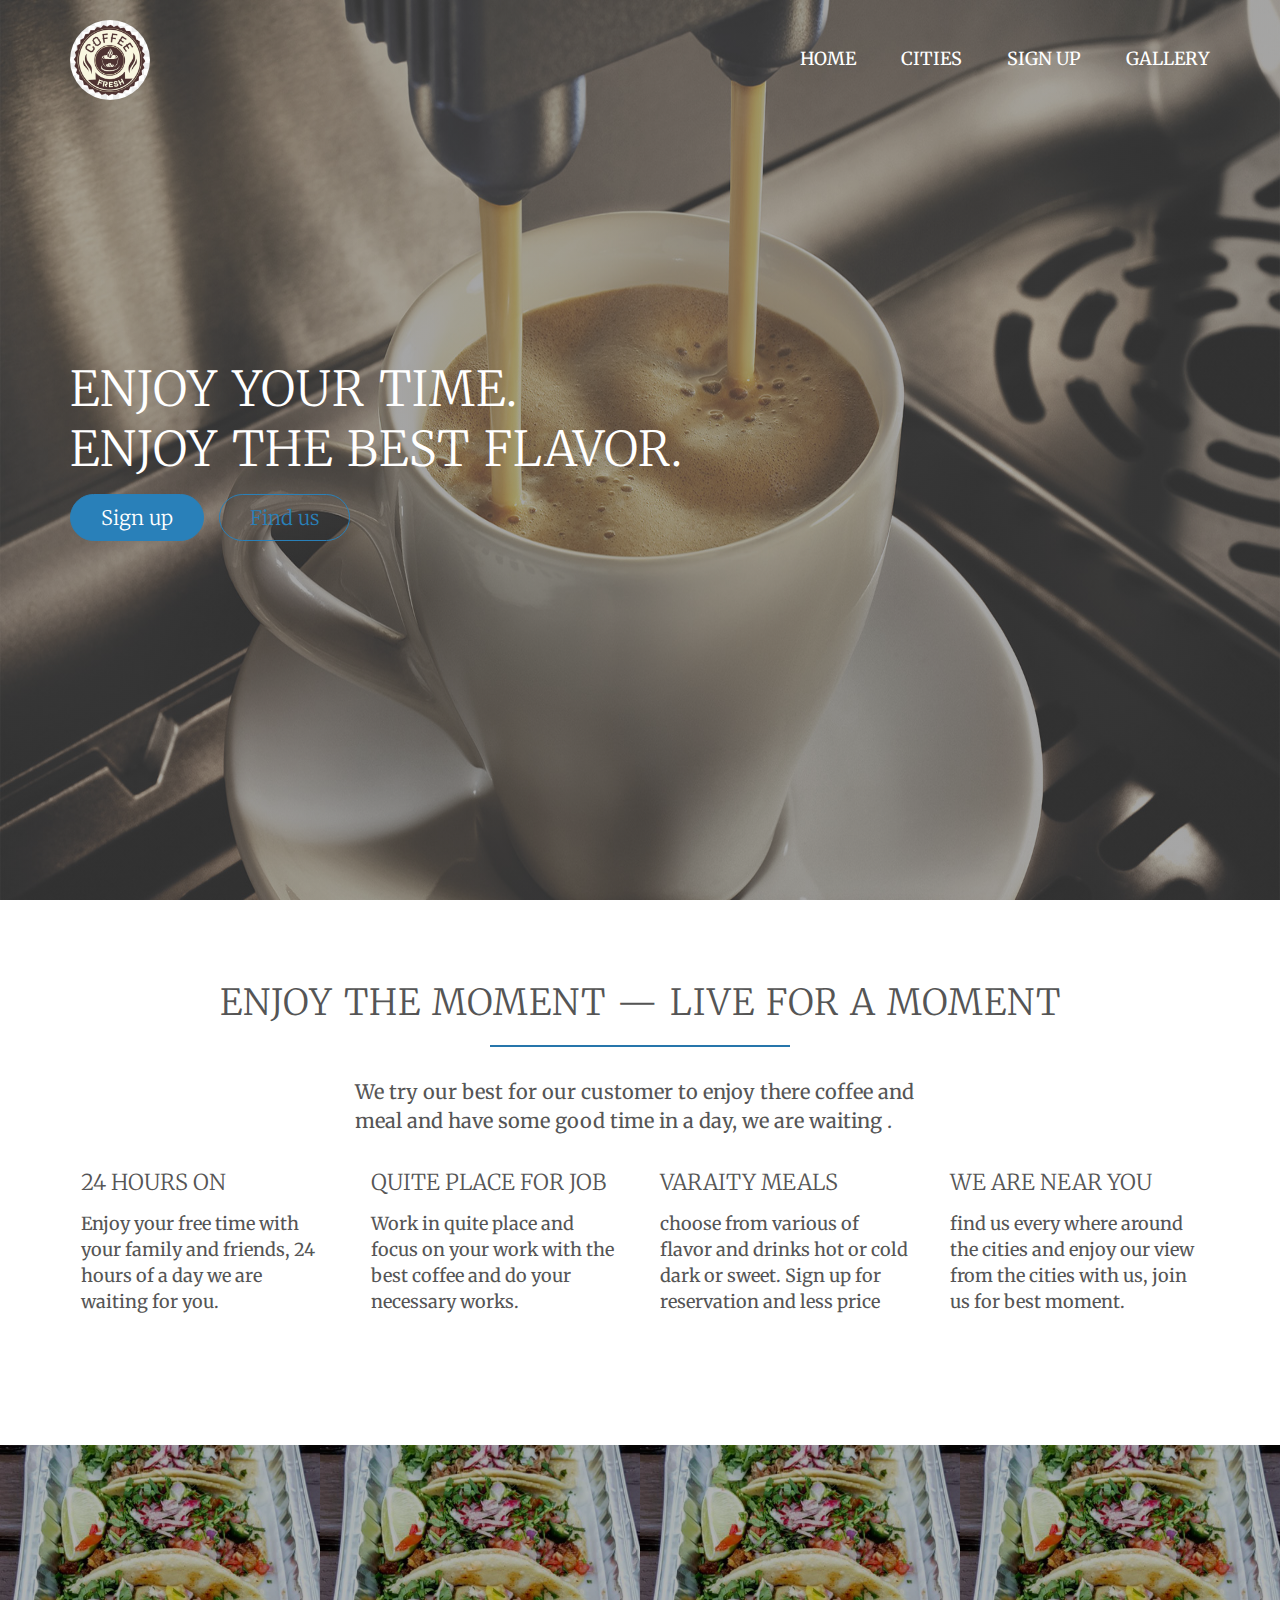
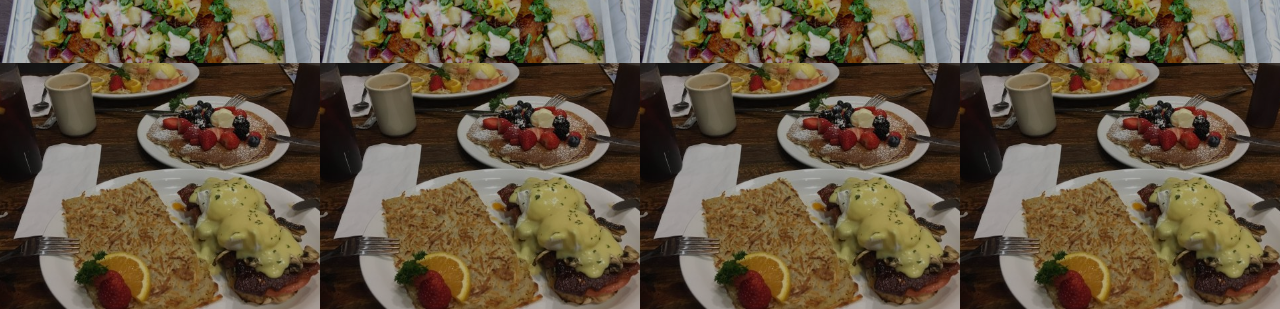
<file: index.html>
<!DOCTYPE html>
<html lang="en">
<head>
      <meta charset="UTF-8">
      <meta name="viewport" content="width=device-width, initial-scale=1.0">
      <meta http-equiv="X-UA-Compatible" content="ie=edge">

      <link href="https://fonts.googleapis.com/css?family=Merriweather:300i,400" rel="stylesheet">
      <link rel="stylesheet" href="CSS/normalize.css">
      <link rel="stylesheet" type="text/css" href="CSS/style.css">
      <link rel="stylesheet" href="CSS/responsivegridsystem/col.css">
      <link rel="stylesheet" href="CSS/4cols.css">
      <link rel="stylesheet" href="https://use.fontawesome.com/releases/v5.7.1/css/all.css" integrity="sha384-fnmOCqbTlWIlj8LyTjo7mOUStjsKC4pOpQbqyi7RrhN7udi9RwhKkMHpvLbHG9Sr" crossorigin="anonymous">
      <title>Paradise</title>
</head>
<body>
      <header>
            <nav>
                  <div class="row">
                        <a href="#home">
                        <img src="CSS/Logo/Logo-3.jpg" alt="Logo" class="logo">
                        </a>
                        <ul class="main-nav">
                              <li><a href="#home">Home</a></li>
                              <li><a href="#">Cities</a></li>
                              <li><a href="login page.html">Sign up</a></li>
                              <li><a href="#">Gallery</a></li>
                        </ul>
                  </div>
            </nav>
            <div id="Home" class="hero-text-box">
                  <h1>enjoy your time. <br>Enjoy the best <span>flavor</span>.</h1>
                  <a class="btn btn-full" href="login page.html">Sign up</a>
                  <a class="btn btn-ghost" href="#">Find us</a>
            </div>
      </header>

      <section class="section-home">
            <div class="row">
                  <h2>Enjoy the moment &mdash; Live for a moment</h2>
                  <p class="long-copy">We try our best for our customer to enjoy there coffee and meal and have some good time in a day, we are waiting .</p>
            </div>
            <div class="row">
                  <div class="col span_1_of_4 box">
                        <i class="far fa-clock icon-big"></i>
                       <h3>24 hours on</h3>
                       <p>Enjoy your free time with your family and friends, 24 hours of a day we are waiting for you.</p> 
                  </div>
                  <div class="col span_1_of_4 box">
                        <i class="fas fa-volume-down icon-big"></i>
                        <h3>quite place for job</h3>
                        <p>Work in quite place and focus on your work with the best coffee and do your necessary works.</p> 
                  </div>
                  <div class="col span_1_of_4 box">
                        <i class="fas fa-hamburger icon-big"></i>
                        <h3>varaity meals</h3>
                        <p>choose from various of flavor and drinks hot or cold dark or sweet. Sign up for reservation and less price</p> 
                  </div>
                  <div class="col span_1_of_4 box">
                        <i class="fas fa-closed-captioning icon-big"></i>
                        <h3>we are near you</h3>
                        <p>find us every where around the cities and enjoy our view from the cities with us, join us for best moment.</p> 
                  </div>
                  
            </div>
      </section>

      <section class="section-meals">
            <ul class="meals-showcase">
                  <li>
                        <figure class="meal-photo">
                              <img src="CSS/Image-gallery/img-7.jpg" alt="meal">
                        </figure>
                  </li>
                  <li>
                        <figure class="meal-photo">
                              <img src="CSS/Image-gallery/img-7.jpg" alt="meal">
                        </figure>
                  </li>
                  <li>
                        <figure class="meal-photo">
                              <img src="CSS/Image-gallery/img-7.jpg" alt="meal">
                        </figure>
                  </li>
                  <li>
                        <figure class="meal-photo">
                              <img src="CSS/Image-gallery/img-7.jpg" alt="meal">
                        </figure>
                  </li>
            </ul>
            <ul class="meals-showcase">
                  <li>
                        <figure class="meal-photo">
                              <img src="CSS/Image-gallery/img-1.jpg" alt="meal">
                        </figure>
                  </li>
                  <li>
                        <figure class="meal-photo">
                              <img src="CSS/Image-gallery/img-1.jpg" alt="meal">
                        </figure>
                  </li>
                  <li>
                        <figure class="meal-photo">
                              <img src="CSS/Image-gallery/img-1.jpg" alt="meal">
                        </figure>
                  </li>
                  <li>
                        <figure class="meal-photo">
                              <img src="CSS/Image-gallery/img-1.jpg" alt="meal">
                        </figure>
                  </li>
            </ul>
      </section>
</body>
</html>


<!--

-->
</file>
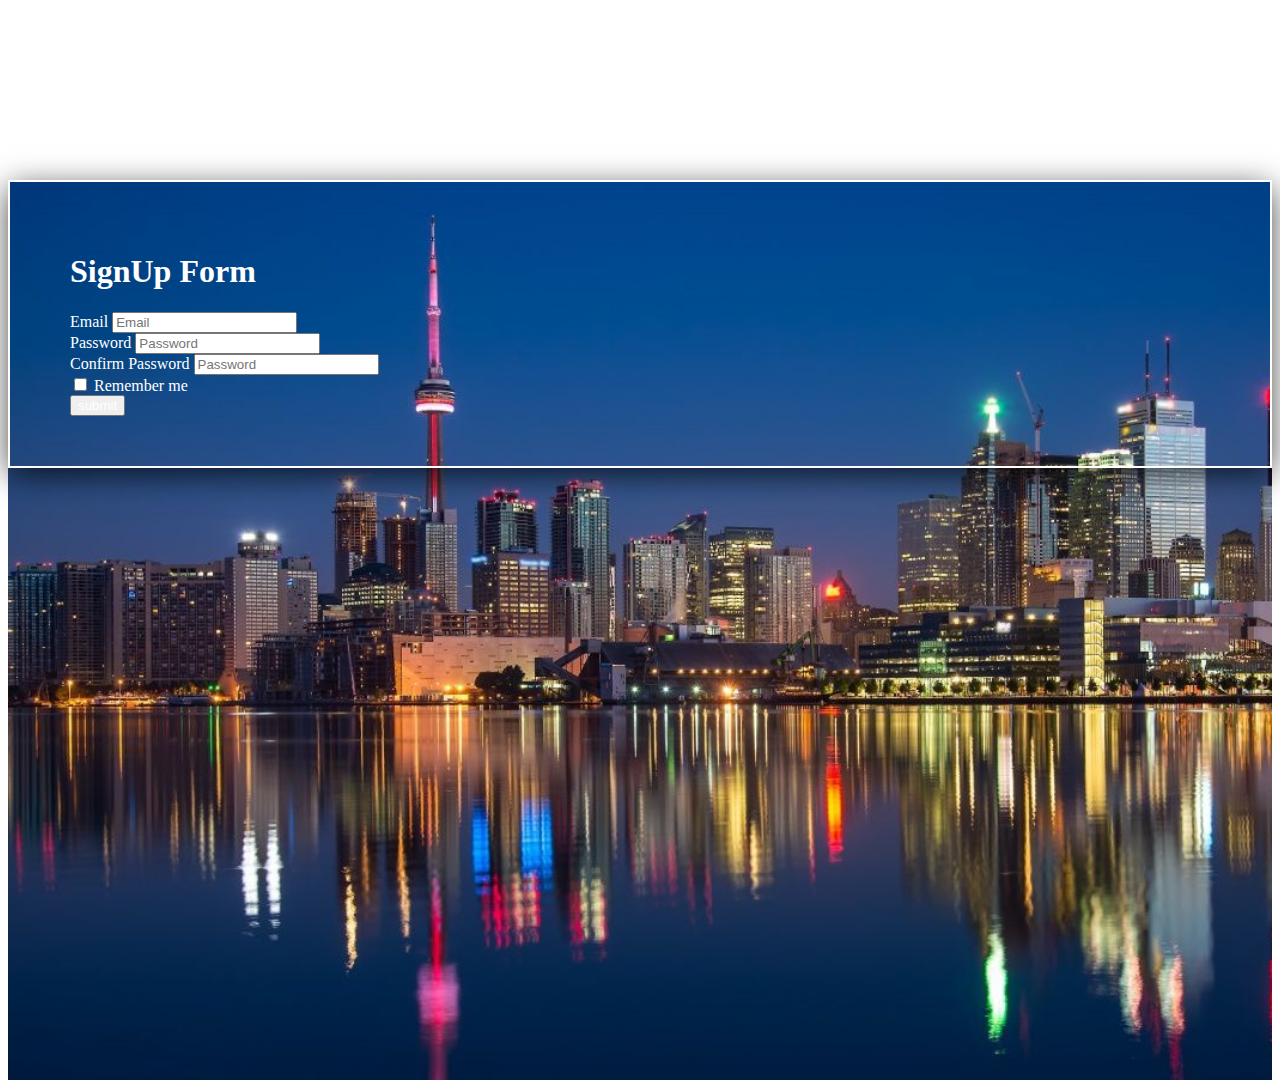
<file: login page.html>
<!DOCTYPE html>
<html lang="en">

<head>
  <title>Bootstrap Example</title>
  <meta charset="utf-8">
  <link rel="stylesheet" href="https://stackpath.bootstrapcdn.com/bootstrap/4.1.1/css/bootstrap.min.css" integrity="sha384-WskhaSGFgHYWDcbwN70/dfYBj47jz9qbsMId/iRN3ewGhXQFZCSftd1LZCfmhktB" crossorigin="anonymous">
  <script src="https://stackpath.bootstrapcdn.com/bootstrap/4.1.1/js/bootstrap.min.js" integrity="sha384-smHYKdLADwkXOn1EmN1qk/HfnUcbVRZyYmZ4qpPea6sjB/pTJ0euyQp0Mk8ck+5T" crossorigin="anonymous"></script>
  <script src="https://code.jquery.com/jquery-3.3.1.slim.min.js" integrity="sha384-q8i/X+965DzO0rT7abK41JStQIAqVgRVzpbzo5smXKp4YfRvH+8abtTE1Pi6jizo" crossorigin="anonymous"></script>
  <link rel="stylesheet" type="text/css" href="login page.css">
</head>


<body>
  <div class="container-fluid" id="bg">
    <div class="row">
      <div class="col-md-4 col-sm-4 col-xs-12"></div>
      <div class="col-md-4 col-sm-4 col-xs-12">
        <!--form start-->
        <form class="form-container">
          <h1 id="header1">SignUp Form</h1>
          <div class="form-group">
            <label for="exampleInputEmail">Email</label>
            <input type="email" class="form-control" id="exampleInputEmail" placeholder="Email">
          </div>
          <div class="form-group">
            <label for="exampleInputPassword1">Password</label>
            <input type="Password" class="form-control" id="exampleInputPassword1" placeholder="Password">
          </div>
          <div class="form-group">
            <label for="exampleInputPassword2">Confirm Password</label>
            <input type="Password" class="form-control" id="exampleInputPassword2" placeholder="Password">
          </div>
          <div class="checkbox">
            <label>
	  <input type="checkbox"> Remember me
	  </label>
          </div>
          <button type=submit " class="btn btn-success btn-block ">submit</button>
  </form>
	   <!--form end-->
</body>
</html>
</file>
<file: CSS/style.css>
/* ------------------------ */
/* Basic Setup */
/* ------------------------ */

/*    Basic color:#2676ab  */
* {
      margin: 0;
      padding: 0;
      box-sizing: border-box;
}

html {
      background-color: #fff;
      color: #555;
      font-family: 'Merriweather', sans-serif;
      font-weight: 300px;
      font-size: 20px;
      text-rendering: optimizeLegibility;
}

/* ------------------------ */
/* Reuseable components */
/* ------------------------ */
.row {
      max-width: 1140px;
      margin: 0 auto;
}

section {
   padding: 80px 0;   
}

.box {
      padding: 1%;
}
/* ------------------------ */
/*paragraph */
/* ------------------------ */
.long-copy {
      line-height: 145%;
      width: 50%;
      margin-left: 25%;
}

.box p {
      font-size: 90%;
      line-height: 145%;
}

/* ------------------------ */
/*icon */
/* ------------------------ */
.icon-big {
      font-size: 300%;
      display: block;
      color: #2676ab;
      margin-bottom: 10px;
}
/* ------------------------ */
/* features */
/* ------------------------ */

.section-home .long-copy {
      border-bottom: 50px;
}

.section-home {
      margin-bottom: 150px;
}
/* ------------------------ */
/* meals */
/* ------------------------ */

.meals-showcase {
      list-style: none;
      width: 100%;
}
.meals-showcase li {
      display: block;
      float: left;
      width: 25%;
}


.meal-photo {
      width: 100%;
      margin: 0;
      overflow: hidden;
      background-color: #000;
}

.meal-photo img {
      opacity: 0.7;
      width: 100%;
      height: auto;
      transform: scale(1.15);
      transition: transform 0.5s, opacity 0.5s;
}

.meal-photo img:hover {
      opacity: 1;
      transform: scale(1.03);
}




/* ------------------------ */
/* Header */
/* ------------------------ */
header {
      background-image: linear-gradient(rgba(85, 85, 85, 0.527), rgba(85, 85, 85, 0.527)), url('Background/BG-3.jpg');
      height: 100vh;
      background-size: cover;
      background-position: fixed;
      background-size: 100% 100vh;
}

.hero-text-box {
      position: absolute;
      width: 1140px;
      top: 50%;
      left: 50%;
      transform: translate(-50%, -50%);
}

h1,h2,h3 {
      font-weight: 300;
      text-transform: uppercase;  
}

h1 {
      margin-top: 0;
      margin-bottom: 15px;
      color: #fff;
      font-size: 240%;
      word-spacing: 3px;
      letter-spacing: 1px;
}

h2 {
      font-size: 180%;
      word-spacing: 2px;
      text-align: center;
      margin-bottom: 30px;
      letter-spacing: 1px;
}

h2:after {
      display: block;
      height: 2px;
      background-color:#2676ab;
      content: " ";
      width: 300px;
      margin: 0 auto;
      margin-top: 20px;
}

h3 {
      font-size: 110%;
      margin-bottom: 15px;
}

.logo {
      height: 80px;
      width: auto;
      float: left;
      border-radius: 200px;
      margin-top: 20px;
}

.main-nav {
      float: right;
      list-style: none;
      margin-top: 45px;
}

.main-nav li {
      display: inline-block;
      margin-left: 40px;

}

.main-nav li a:link,
.main-nav li a:visited {
      padding: 8px 0;
      color: #fff;
      text-decoration: none;
      text-transform: uppercase;
      font-size: 90%;
      border-bottom: 2px solid transparent;
      transition: border-bottom 0.2s;
}

.main-nav li a:hover,
.main-nav li a:active {
      border-bottom: 2px solid #2676ab;
}
/* ------------------------ */
/* Buttons */
/* ------------------------ */

.btn:link,
.btn:visited {
      display: inline-block;
      padding: 10px 30px;
      font-weight: 300;
      text-decoration: none;
      border-radius: 200px;
      color: #fff;
      transition: background-color 0.3, border 0.3, color 0.3;
}


.btn-full:link,
.btn-full:visited {
      background-color: #2980b9; 
      border: 1px solid #2980b9;   
      
}

.btn-ghost:link,
.btn-ghost:visited {
      border: 1px solid #2980b9;
      margin-left: 10px;
      color: #2980b9;
}


.btn:hover,
.btn:active {
      background-color: #2676ab;
}


.btn-full:hover,
.btn-full:active { 
      border: 1px solid #2676ab;   
      
}

.btn-ghost:hover,
.btn-ghost:active {
      border: 1px solid #2676ab;
      margin-left: 10px;
      color:#fff;
}


@media (max-width: 775px) {
      .main-nav {
            float: left;
            
      }
      .logo {
            height: 40px;
            border-radius: 200px;
            margin-top: 20px;
            margin-left:20px;
      }
      .hero-text-box {
            width: 240px;
            top: 50%;
            left: 50%;
            transform: translate(-50%, -50%);
            font-size:12px;
            
      }
}
</file>
<file: CSS/responsivegridsystem/col.css>
/*  SECTIONS  ============================================================================= */

.section {
	clear: both;
	padding: 0px;
	margin: 0px;
}

/*  GROUPING  ============================================================================= */


.group:before,
.group:after {
    content:"";
    display:table;
}
.group:after {
    clear:both;
}
.group {
    zoom:1; /* For IE 6/7 (trigger hasLayout) */
}

/*  GRID COLUMN SETUP   ==================================================================== */

.col {
	display: block;
	float:left;
	margin: 1% 0 1% 1.6%;
}

.col:first-child { margin-left: 0; } /* all browsers except IE6 and lower */


/*  REMOVE MARGINS AS ALL GO FULL WIDTH AT 480 PIXELS */

@media only screen and (max-width: 480px) {
	.col { 
		margin: 1% 0 1% 0%;
	}
}
</file>
<file: CSS/4cols.css>
/*  GRID OF FOUR   ============================================================================= */

	
.span_4_of_4 {
	width: 100%; 
}

.span_3_of_4 {
	width: 74.6%; 
}

.span_2_of_4 {
	width: 49.2%; 
}

.span_1_of_4 {
	width: 23.8%; 
}


/*  GO FULL WIDTH AT LESS THAN 480 PIXELS */

@media only screen and (max-width: 480px) {
	.span_4_of_4 {
		width: 100%; 
	}
	.span_3_of_4 {
		width: 100%; 
	}
	.span_2_of_4 {
		width: 100%; 
	}
	.span_1_of_4 {
		width: 100%; 
	}
}
</file>
<file: login page.css>
* {
  color: #fff
}

#bg {
  background: url("Login page/image/img1.jpg") no-repeat;
  width: 100%;
  height: 100vh;
  background-position: center;
  background-repeat: no-repeat;
  background-size: cover;
}

.form-container {
  border: 2px solid;
  padding: 50px 60px;
  margin-top: 20vh;
  -webkit-box-shadow: 0px 7px 30px -1px rgba(0, 0, 0, 0.75);
  -moz-box-shadow: 0px 7px 30px -1px rgba(0, 0, 0, 0.75);
  box-shadow: 0px 7px 30px -1px rgba(0, 0, 0, 0.75);
}
</file>
